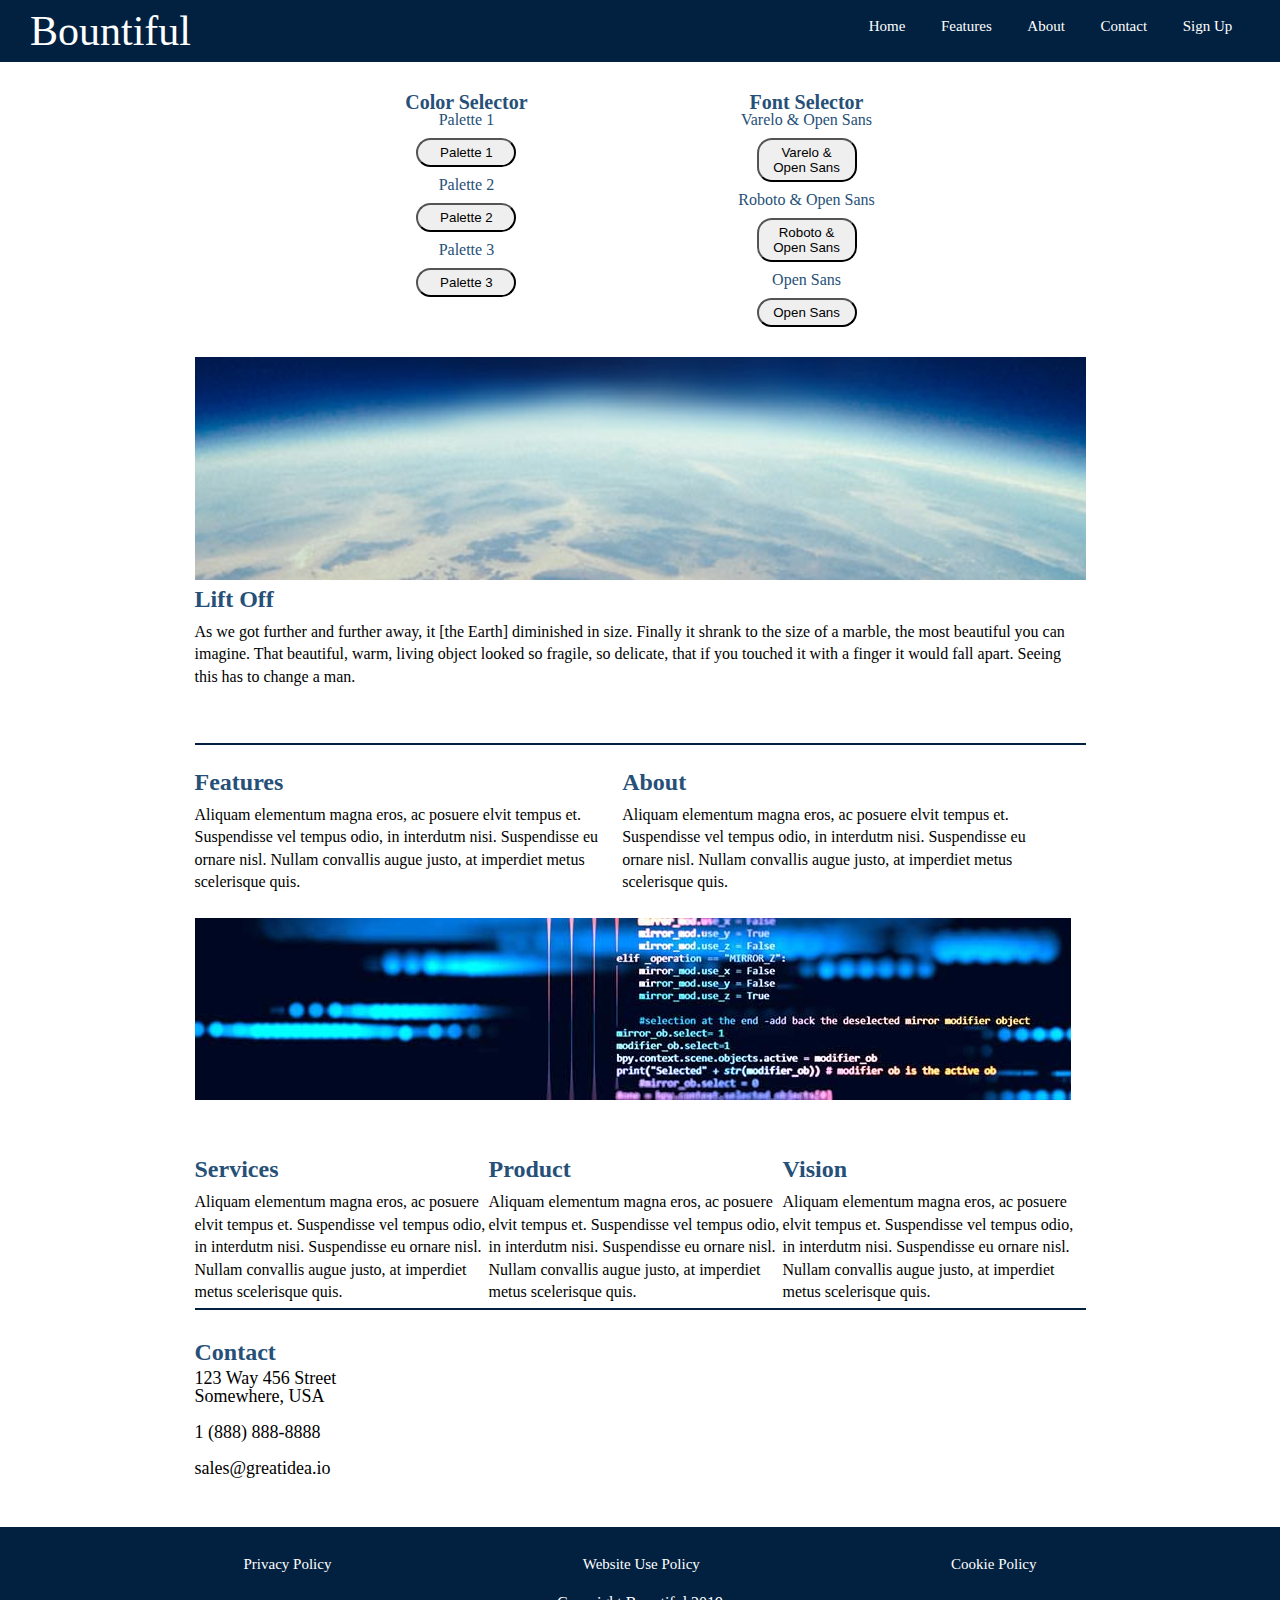
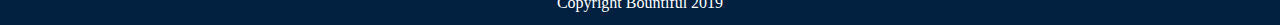
<file: index.html>
<!DOCTYPE html>
<html>
<head>
    <meta charset="utf-8" />
    <meta http-equiv="X-UA-Compatible" content="IE=edge">
    <title>Bountiful | Coordinator Storytelling App</title>
    <meta name="viewport" content="width=device-width, initial-scale=1">
    <link rel="stylesheet" type="text/css" media="screen" href="./css/index.css" />
    
</head>
<body>
    <header class="site-header">
    <div class="logo">Bountiful</div>    
        <nav class="mainNav">
            <a href="/">Home</a>
            <a href="./features.html">Features</a>
            <a href="#">About</a>
            <a href="#">Contact</a>
            <a href="#">Sign Up</a>
        </nav>
    </header>

    <div class="container home">
        <section class="design-selector">
            <div class="color-selector">
                <h3>Color Selector</h3>
                <a href="https://colorhunt.co/palette/141845">Palette 1</a>
                <button>Palette 1</button>
                <a href="https://colorhunt.co/palette/141846">Palette 2</a>
                <button>Palette 2</button>
                <a href="https://colorhunt.co/palette/141847">Palette 3</a>
                <button>Palette 3</button>

            </div>
            <div class="font-selector">
                <h3>Font Selector</h3>
                <a href="https://fonts.googleapis.com/css?family=Open+Sans:400,600,700|Varela+Round">Varelo & Open Sans</a>
                <button>Varelo & Open Sans</button>
                <a href="@import url('https://fonts.googleapis.com/css?family=Open+Sans:400,400i,600,600i,700,700i|Roboto:400,500,700');">Roboto
                    & Open Sans</a>
                <button>Roboto & Open Sans</button>
                <a href="https://fonts.googleapis.com/css?family=Open+Sans:400,500,600,700">Open Sans</a>
                <button>Open Sans</button>


            </div>
        </section>
        <section class="banner">
            <div class="image-wrapper hero-image-wrapper">
                <img src="./img/main-header.png" alt="SpaceWalkers Hero Image" class="hero-image">
            </div>
            <h2>Lift Off</h2>
            <p>As we got further and further away, it [the Earth] diminished in size. Finally it shrank to the size of a
                marble,
                the most beautiful you can imagine. That beautiful, warm, living object looked so fragile, so delicate, that if
                you
                touched it with a finger it would fall apart. Seeing this has to change a man.</p>
        </section>

        <section class="introduction">
            <div class="intro-column" id="features">
                <h2>Features</h2>
                <p>
                    Aliquam elementum magna eros, ac posuere elvit tempus et. Suspendisse vel tempus odio, in interdutm nisi.
                    Suspendisse
                    eu ornare nisl. Nullam convallis augue justo, at imperdiet metus scelerisque quis.
                </p>
            </div>
            <div class="intro-column" id="about">
                <h2>About</h2>
                <p>
                    Aliquam elementum magna eros, ac posuere elvit tempus et. Suspendisse vel tempus odio, in interdutm nisi.
                    Suspendisse
                    eu ornare nisl. Nullam convallis augue justo, at imperdiet metus scelerisque quis.
                </p>
            </div>
        </section>

        <div class="middle-image-wrapper">
            <img class="middle-img" src="img/mid-page-accent.jpg" alt="Image of code snippets across the screen">
        </div>

        <section class="product-and-services">
            <div class="p-and-s-column" id="services">
                <h2>Services</h2>
                <p>
                    Aliquam elementum magna eros, ac posuere elvit tempus et. Suspendisse vel tempus odio, in interdutm nisi.
                    Suspendisse
                    eu ornare nisl. Nullam convallis augue justo, at imperdiet metus scelerisque quis.
                </p>
            </div>
            <div class="p-and-s-column" id="product">
                <h2>Product</h2>
                <p>
                    Aliquam elementum magna eros, ac posuere elvit tempus et. Suspendisse vel tempus odio, in interdutm nisi.
                    Suspendisse
                    eu ornare nisl. Nullam convallis augue justo, at imperdiet metus scelerisque quis.
                </p>
            </div>
            <div class="p-and-s-column" id="vision">
                <h2>Vision</h2>
                <p>
                    Aliquam elementum magna eros, ac posuere elvit tempus et. Suspendisse vel tempus odio, in interdutm nisi.
                    Suspendisse
                    eu ornare nisl. Nullam convallis augue justo, at imperdiet metus scelerisque quis.
                </p>
            </div>
        </section>

        <section class="contact-info" id="contact">
            <h2>Contact</h2>
            <address>
                123 Way 456 Street<br>
                Somewhere, USA<br><br>
                <a href="tel:+1-888-888-8888">1 (888) 888-8888</a><br><br>
                <a href="mailto:sales@greatidea.io">sales@greatidea.io</a><br>
            </address>
        </section>

    </div>
    
 
    <footer class="page-footer">
        <nav class="footer">
            <a href="#">Privacy Policy</a>
            <a href="#">Website Use Policy</a>
            <a href="#">Cookie Policy</a>
        </nav>
        <p>Copyright Bountiful 2019</p>
    </footer>
    
    <script src="./js/index.js"></script>
</body>
</html>
</file>
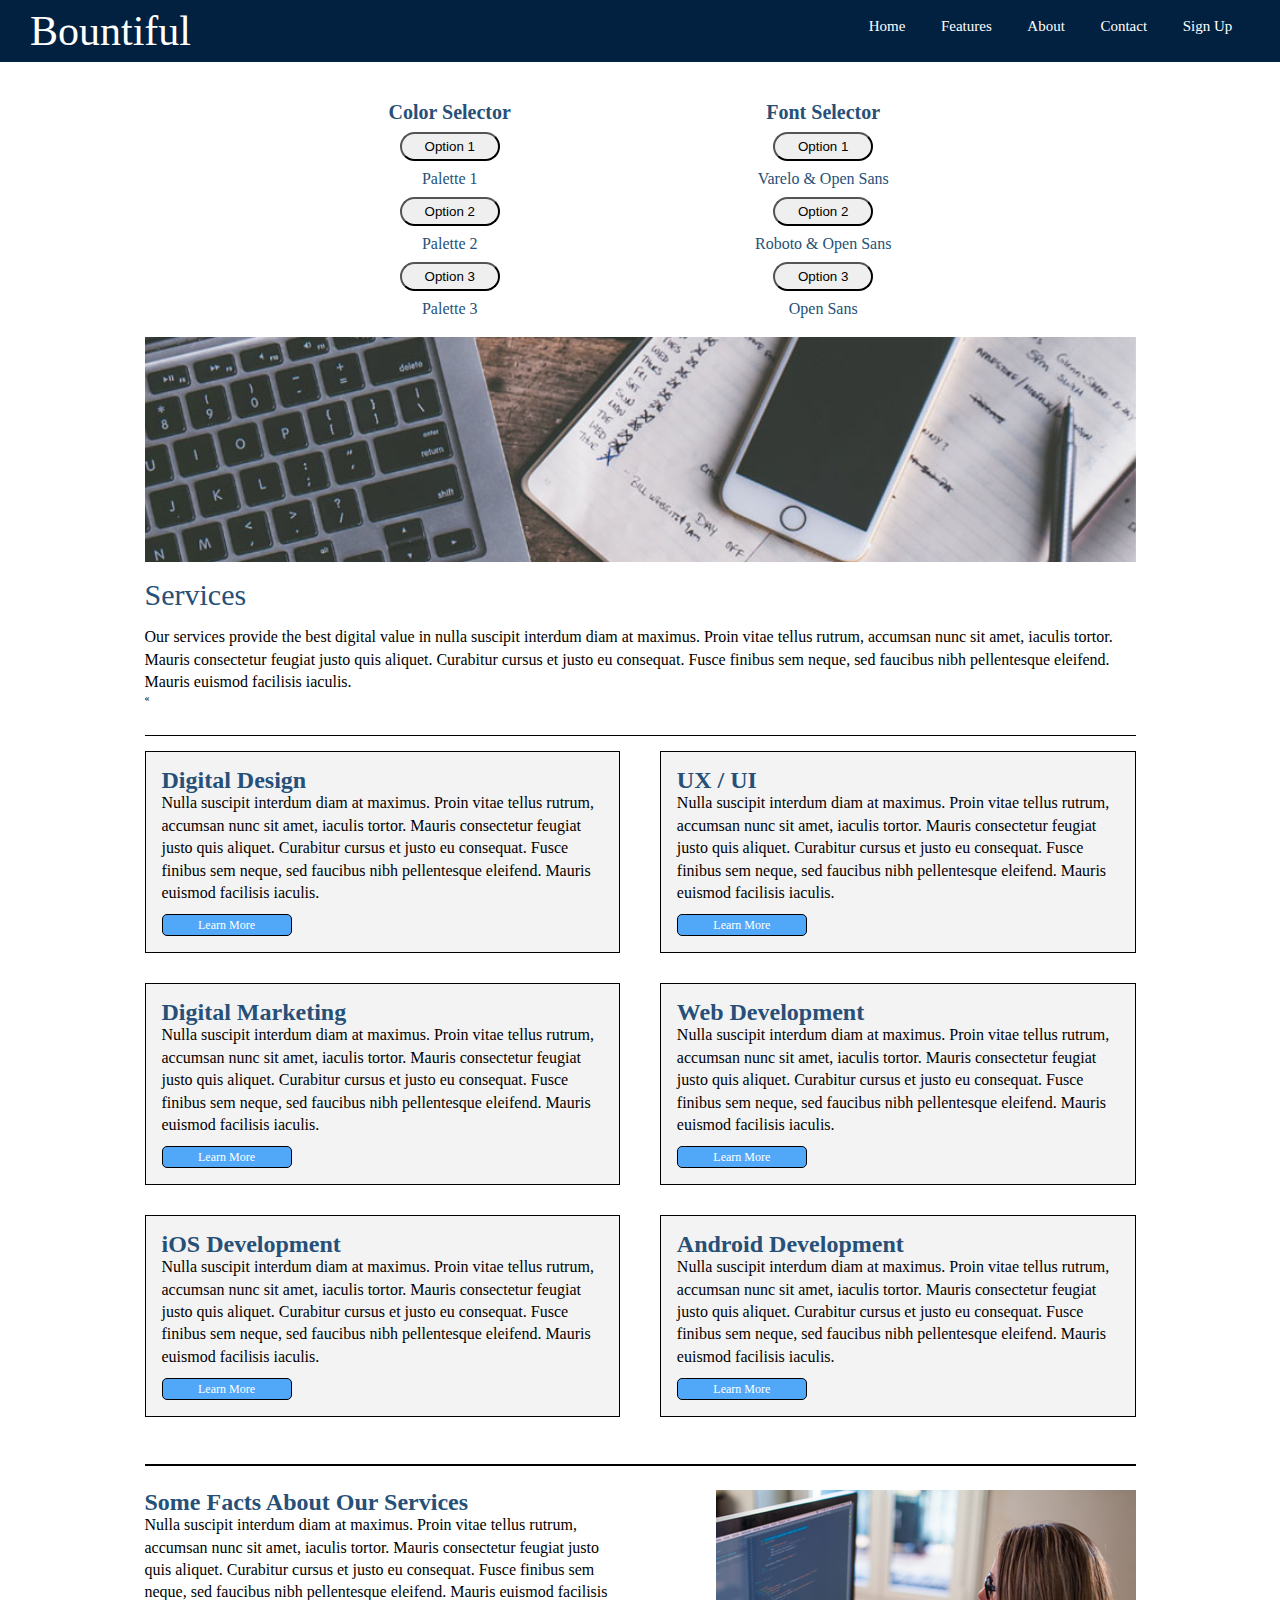
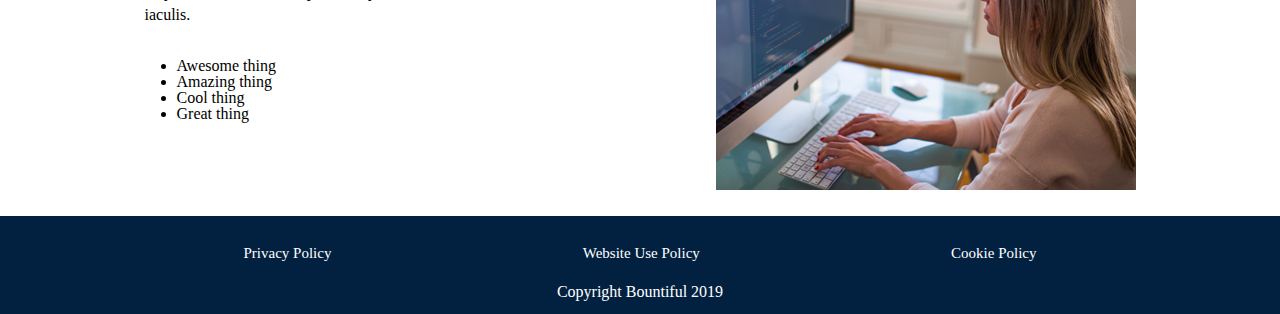
<file: features.html>
<!DOCTYPE html>
<html>
<head>
  <meta charset="utf-8" />
  <meta http-equiv="X-UA-Compatible" content="IE=edge">
  <title>Features | Coordinator Storytelling App</title>
  <meta name="viewport" content="width=device-width, initial-scale=1">
  <link rel="stylesheet" type="text/css" media="screen" href="./css/index.css" />
  
</head>
<body>
  <header class="site-header">
    <div class="logo">Bountiful</div>
    <nav class="mainNav">
      <a href="/">Home</a>
      <a href="./features.html">Features</a>
      <a href="#">About</a>
      <a href="#">Contact</a>
      <a href="#">Sign Up</a>
    </nav>
  </header>

  <div class="container services">

    <section class="design-selector">
      <div class="color-selector">
        <h3>Color Selector</h3>
        <button>Option 1</button>
        <a href="https://colorhunt.co/palette/141845">Palette 1</a>
        <button>Option 2</button>
        <a href="https://colorhunt.co/palette/141846">Palette 2</a>
        <button>Option 3</button>
        <a href="https://colorhunt.co/palette/141847">Palette 3</a>
      </div>
      <div class="font-selector">
        <h3>Font Selector</h3>
        <button>Option 1</button>
        <a href="https://fonts.googleapis.com/css?family=Open+Sans:400,600,700|Varela+Round">Varelo & Open Sans</a>
        <button>Option 2</button>
        <a
          href="@import url('https://fonts.googleapis.com/css?family=Open+Sans:400,400i,600,600i,700,700i|Roboto:400,500,700');">Roboto
          & Open Sans</a>
    
        <button>Option 3</button>
        <a href="https://fonts.googleapis.com/css?family=Open+Sans:400,500,600,700">Open Sans</a>
    
      </div>
    </section>
    
    <!-- Introduction -->
    <section class="svc-section services-intro">
      <div class="img-wrapper">
        <img class="services-header-img" src="img/services-header.jpg" alt="Our services header image">
      </div>
      <div class="services-into-text">
        <h1>Services</h1>
        <p>
          Our services provide the best digital value in nulla suscipit interdum diam at maximus. Proin vitae tellus
          rutrum,
          accumsan nunc sit amet, iaculis tortor. Mauris consectetur feugiat justo quis aliquet. Curabitur cursus et
          justo eu
          consequat. Fusce finibus sem neque, sed faucibus nibh pellentesque eleifend. Mauris euismod facilisis
          iaculis.
        </p>
      </div>
    </section>

    <!-- List of services  -->«
    <section class="svc-section services-list">
      <div class="service-item">
        <h2 class="service-name">Digital Design</h2>
        <p class="service-description">
          Nulla suscipit interdum diam at maximus. Proin vitae tellus rutrum, accumsan nunc sit amet, iaculis tortor.
          Mauris
          consectetur feugiat justo quis aliquet. Curabitur cursus et justo eu consequat. Fusce finibus sem neque,
          sed faucibus
          nibh pellentesque
          eleifend. Mauris euismod facilisis iaculis.
        </p>
        <div class="button svc-button">Learn More</div>
      </div>
      <div class="service-item">
        <h2 class="service-name">UX / UI</h2>
        <p class="service-description">
          Nulla suscipit interdum diam at maximus. Proin vitae tellus rutrum, accumsan nunc sit amet, iaculis tortor.
          Mauris
          consectetur feugiat justo quis aliquet. Curabitur cursus et justo eu consequat. Fusce finibus sem neque,
          sed faucibus
          nibh pellentesque eleifend. Mauris euismod facilisis iaculis.
        </p>
        <div class="button svc-button">Learn More</div>
      </div>
    
      <div class="service-item">
        <h2 class="service-name">Digital Marketing</h2>
        <p class="service-description">
          Nulla suscipit interdum diam at maximus. Proin vitae tellus rutrum, accumsan nunc sit amet, iaculis tortor.
          Mauris
          consectetur feugiat justo quis aliquet. Curabitur cursus et justo eu consequat. Fusce finibus sem neque,
          sed faucibus
          nibh pellentesque
          eleifend. Mauris euismod facilisis iaculis.
        </p>
        <div class="button svc-button">Learn More</div>
      </div>
    
      <div class="service-item">
        <h2 class="service-name">Web Development</h2>
        <p class="service-description">
          Nulla suscipit interdum diam at maximus. Proin vitae tellus rutrum, accumsan nunc sit amet, iaculis tortor.
          Mauris
          consectetur feugiat justo quis aliquet. Curabitur cursus et justo eu consequat. Fusce finibus sem neque,
          sed faucibus
          nibh pellentesque
          eleifend. Mauris euismod facilisis iaculis.
        </p>
        <div class="button svc-button">Learn More</div>
      </div>
    
      <div class="service-item">
        <h2 class="service-name">iOS Development</h2>
        <p class="service-description">
          Nulla suscipit interdum diam at maximus. Proin vitae tellus rutrum, accumsan nunc sit amet, iaculis tortor.
          Mauris
          consectetur feugiat justo quis aliquet. Curabitur cursus et justo eu consequat. Fusce finibus sem neque,
          sed faucibus
          nibh pellentesque eleifend. Mauris euismod facilisis iaculis.
        </p>
        <div class="button svc-button">Learn More</div>
      </div>
    
      <div class="service-item">
        <h2 class="service-name">Android Development</h2>
        <p class="service-description">
          Nulla suscipit interdum diam at maximus. Proin vitae tellus rutrum, accumsan nunc sit amet, iaculis tortor.
          Mauris
          consectetur feugiat justo quis aliquet. Curabitur cursus et justo eu consequat. Fusce finibus sem neque,
          sed faucibus
          nibh pellentesque eleifend. Mauris euismod facilisis iaculis.
        </p>
        <div class="button svc-button">Learn More</div>
      </div>
    
    </section>

    <!-- About services -->
    <section class="svc-section about-services">
      <div class="about-services-text">
        <h2 class="about-heading">Some Facts About Our Services</h2>
        <p>Nulla suscipit interdum diam at maximus. Proin vitae tellus rutrum, accumsan nunc sit amet, iaculis
          tortor. Mauris
          consectetur feugiat justo quis aliquet. Curabitur cursus et justo eu consequat. Fusce finibus sem neque,
          sed faucibus
          nibh pellentesque eleifend. Mauris euismod facilisis iaculis.</p>
        <ul>
          <li>Awesome thing</li>
          <li>Amazing thing</li>
          <li>Cool thing</li>
          <li>Great thing</li>
        </ul>
      </div>
      <div class="services-info-img-wrapper">
        <img class="services-info-img" src="img/services-info.png" alt="one of our employees hard at work">
      </div>
    
    </section>

  </div>

  <footer class="page-footer">
    <nav class="footer">
      <a href="#">Privacy Policy</a>
      <a href="#">Website Use Policy</a>
      <a href="#">Cookie Policy</a>
    </nav>
    <p>Copyright Bountiful 2019</p>
  </footer>

  <script src="./js/index.js"></script>
</body>
</html>
</file>
<file: css/index.css>
/* http://meyerweb.com/eric/tools/css/reset/ 
   v2.0 | 20110126
   License: none (public domain)
*/
html,
body,
div,
span,
applet,
object,
iframe,
h1,
h2,
h3,
h4,
h5,
h6,
p,
blockquote,
pre,
a,
abbr,
acronym,
address,
big,
cite,
code,
del,
dfn,
em,
img,
ins,
kbd,
q,
s,
samp,
small,
strike,
strong,
sub,
sup,
tt,
var,
b,
u,
i,
center,
dl,
dt,
dd,
ol,
ul,
li,
fieldset,
form,
label,
legend,
table,
caption,
tbody,
tfoot,
thead,
tr,
th,
td,
article,
aside,
canvas,
details,
embed,
figure,
figcaption,
footer,
header,
hgroup,
menu,
nav,
output,
ruby,
section,
summary,
time,
mark,
audio,
video {
  margin: 0;
  padding: 0;
  border: 0;
  font-size: 100%;
  font: inherit;
  vertical-align: baseline;
}
/* HTML5 display-role reset for older browsers */
article,
aside,
details,
figcaption,
figure,
footer,
header,
hgroup,
menu,
nav,
section {
  display: block;
}
body {
  line-height: 1;
}
ol,
ul {
  list-style: none;
}
blockquote,
q {
  quotes: none;
}
blockquote:before,
blockquote:after,
q:before,
q:after {
  content: '';
  content: none;
}
table {
  border-collapse: collapse;
  border-spacing: 0;
}
* {
  box-sizing: border-box;
}
html {
  font-size: 62.5%;
}
h1,
h2,
h3,
h4,
h5 {
  color: #265077;
}
h2 {
  font-size: 2.4rem;
  font-weight: bold;
}
h3 {
  font-size: 2rem;
  font-weight: bold;
}
p {
  font-size: 1.6rem;
  line-height: 1.4;
}
.container {
  max-width: 991px;
  width: 100%;
  margin: 0 auto;
}
/* Montserrat & Lato */
@font-face {
  font-family: 'Lato';
  font-style: normal;
  font-weight: 400;
  src: local('Lato Regular'), local('Lato-Regular'), url(https://fonts.gstatic.com/s/lato/v14/S6uyw4BMUTPHjx4wWw.ttf) format('truetype');
}
@font-face {
  font-family: 'Montserrat';
  font-style: normal;
  font-weight: 400;
  src: local('Montserrat Regular'), local('Montserrat-Regular'), url(https://fonts.gstatic.com/s/montserrat/v12/JTUSjIg1_i6t8kCHKm459Wlhzg.ttf) format('truetype');
}
@font-face {
  font-family: 'Montserrat';
  font-style: normal;
  font-weight: 500;
  src: local('Montserrat Medium'), local('Montserrat-Medium'), url(https://fonts.gstatic.com/s/montserrat/v12/JTURjIg1_i6t8kCHKm45_ZpC3gnD-w.ttf) format('truetype');
}
@font-face {
  font-family: 'Montserrat';
  font-style: normal;
  font-weight: 600;
  src: local('Montserrat SemiBold'), local('Montserrat-SemiBold'), url(https://fonts.gstatic.com/s/montserrat/v12/JTURjIg1_i6t8kCHKm45_bZF3gnD-w.ttf) format('truetype');
}
@font-face {
  font-family: 'Montserrat';
  font-style: normal;
  font-weight: 700;
  src: local('Montserrat Bold'), local('Montserrat-Bold'), url(https://fonts.gstatic.com/s/montserrat/v12/JTURjIg1_i6t8kCHKm45_dJE3gnD-w.ttf) format('truetype');
}
/* Roboto Slab & Open Sans */
@font-face {
  font-family: 'Open Sans';
  font-style: normal;
  font-weight: 400;
  src: local('Open Sans Regular'), local('OpenSans-Regular'), url(https://fonts.gstatic.com/s/opensans/v15/mem8YaGs126MiZpBA-UFVZ0e.ttf) format('truetype');
}
@font-face {
  font-family: 'Roboto Slab';
  font-style: normal;
  font-weight: 400;
  src: local('Roboto Slab Regular'), local('RobotoSlab-Regular'), url(https://fonts.gstatic.com/s/robotoslab/v7/BngMUXZYTXPIvIBgJJSb6ufN5qA.ttf) format('truetype');
}
@font-face {
  font-family: 'Roboto Slab';
  font-style: normal;
  font-weight: 700;
  src: local('Roboto Slab Bold'), local('RobotoSlab-Bold'), url(https://fonts.gstatic.com/s/robotoslab/v7/BngRUXZYTXPIvIBgJJSb6u92w7CGwRg.ttf) format('truetype');
}
/* Roboto & Open Sans */
@font-face {
  font-family: 'Open Sans';
  font-style: italic;
  font-weight: 400;
  src: local('Open Sans Italic'), local('OpenSans-Italic'), url(https://fonts.gstatic.com/s/opensans/v15/mem6YaGs126MiZpBA-UFUK0Zdcg.ttf) format('truetype');
}
@font-face {
  font-family: 'Open Sans';
  font-style: italic;
  font-weight: 600;
  src: local('Open Sans SemiBold Italic'), local('OpenSans-SemiBoldItalic'), url(https://fonts.gstatic.com/s/opensans/v15/memnYaGs126MiZpBA-UFUKXGUdhrIqY.ttf) format('truetype');
}
@font-face {
  font-family: 'Open Sans';
  font-style: italic;
  font-weight: 700;
  src: local('Open Sans Bold Italic'), local('OpenSans-BoldItalic'), url(https://fonts.gstatic.com/s/opensans/v15/memnYaGs126MiZpBA-UFUKWiUNhrIqY.ttf) format('truetype');
}
@font-face {
  font-family: 'Open Sans';
  font-style: normal;
  font-weight: 400;
  src: local('Open Sans Regular'), local('OpenSans-Regular'), url(https://fonts.gstatic.com/s/opensans/v15/mem8YaGs126MiZpBA-UFVZ0e.ttf) format('truetype');
}
@font-face {
  font-family: 'Open Sans';
  font-style: normal;
  font-weight: 600;
  src: local('Open Sans SemiBold'), local('OpenSans-SemiBold'), url(https://fonts.gstatic.com/s/opensans/v15/mem5YaGs126MiZpBA-UNirkOUuhs.ttf) format('truetype');
}
@font-face {
  font-family: 'Open Sans';
  font-style: normal;
  font-weight: 700;
  src: local('Open Sans Bold'), local('OpenSans-Bold'), url(https://fonts.gstatic.com/s/opensans/v15/mem5YaGs126MiZpBA-UN7rgOUuhs.ttf) format('truetype');
}
@font-face {
  font-family: 'Roboto';
  font-style: normal;
  font-weight: 400;
  src: local('Roboto'), local('Roboto-Regular'), url(https://fonts.gstatic.com/s/roboto/v18/KFOmCnqEu92Fr1Mu4mxP.ttf) format('truetype');
}
@font-face {
  font-family: 'Roboto';
  font-style: normal;
  font-weight: 500;
  src: local('Roboto Medium'), local('Roboto-Medium'), url(https://fonts.gstatic.com/s/roboto/v18/KFOlCnqEu92Fr1MmEU9fBBc9.ttf) format('truetype');
}
@font-face {
  font-family: 'Roboto';
  font-style: normal;
  font-weight: 700;
  src: local('Roboto Bold'), local('Roboto-Bold'), url(https://fonts.gstatic.com/s/roboto/v18/KFOlCnqEu92Fr1MmWUlfBBc9.ttf) format('truetype');
}
/* Varela & Open Sans */
@font-face {
  font-family: 'Open Sans';
  font-style: normal;
  font-weight: 400;
  src: local('Open Sans Regular'), local('OpenSans-Regular'), url(https://fonts.gstatic.com/s/opensans/v15/mem8YaGs126MiZpBA-UFVZ0e.ttf) format('truetype');
}
@font-face {
  font-family: 'Open Sans';
  font-style: normal;
  font-weight: 600;
  src: local('Open Sans SemiBold'), local('OpenSans-SemiBold'), url(https://fonts.gstatic.com/s/opensans/v15/mem5YaGs126MiZpBA-UNirkOUuhs.ttf) format('truetype');
}
@font-face {
  font-family: 'Open Sans';
  font-style: normal;
  font-weight: 700;
  src: local('Open Sans Bold'), local('OpenSans-Bold'), url(https://fonts.gstatic.com/s/opensans/v15/mem5YaGs126MiZpBA-UN7rgOUuhs.ttf) format('truetype');
}
@font-face {
  font-family: 'Varela Round';
  font-style: normal;
  font-weight: 400;
  src: local('Varela Round Regular'), local('VarelaRound-Regular'), url(https://fonts.gstatic.com/s/varelaround/v10/w8gdH283Tvk__Lua32TysjIfp8uK.ttf) format('truetype');
}
.site-header {
  width: 100%;
  display: flex;
  flex-direction: row;
  justify-content: space-between;
  align-items: center;
  color: #FFFFFF;
  background: #022140;
  padding: 10px 30px;
  z-index: 2;
}
.site-header .logo {
  font-size: 4.2rem;
  color: #FFFFFF;
}
@media (max-width: 500px) {
  .site-header .logo {
    font-size: 4rem;
  }
}
.site-header nav {
  display: flex;
  flex-direction: row;
  justify-content: space-evenly;
  align-items: normal;
  margin-bottom: 10px;
}
.site-header nav a {
  margin: 0 1.39vw;
  text-decoration: none;
  font-size: 1.5rem;
  font-weight: semi-bold;
  color: #FFFFFF;
  white-space: nowrap;
}
@media (max-width: 500px) {
  .site-header nav a {
    margin: 0 2.78vw;
  }
}
.page-footer {
  width: 100%;
  display: flex;
  flex-direction: column;
  justify-content: normal;
  align-items: center;
  padding: 10px;
  color: #FFFFFF;
  background: #022140;
}
.page-footer nav {
  display: flex;
  flex-direction: row;
  justify-content: space-evenly;
  align-items: normal;
  width: 100%;
  margin: 20px 0;
}
@media (max-width: 500px) {
  .page-footer nav {
    display: flex;
    flex-direction: column;
    justify-content: normal;
    align-items: center;
  }
}
.page-footer nav a {
  margin: 0 1.39vw;
  text-decoration: none;
  font-size: 1.5rem;
  font-weight: semi-bold;
  color: #FFFFFF;
  white-space: nowrap;
}
@media (max-width: 500px) {
  .page-footer nav a {
    width: 95%;
    padding: 20px 0;
    margin: 0 2.78vw;
    text-align: center;
  }
}
.design-selector {
  display: flex;
  flex-direction: row;
  justify-content: space-evenly;
  align-items: normal;
  margin: 0 auto;
  margin-bottom: 20px;
}
.design-selector div {
  display: flex;
  flex-direction: column;
  justify-content: normal;
  align-items: center;
}
.design-selector div button {
  width: 100px;
  margin: 10px 0;
  padding: 5px;
  border-radius: 15px;
  cursor: pointer;
}
.design-selector div a {
  color: #265077;
  font-size: 1.6rem;
  text-decoration: none;
}
.design-selector div a:visited {
  color: inherit;
}
.home {
  margin: 20px auto;
  padding: 10px 50px;
}
.home * h2 {
  margin: 5px 0;
}
.home * p {
  padding: 5px 0;
}
.home .banner {
  margin-top: 10px;
  margin-bottom: 50px;
}
.home .banner .hero-image-wrapper img {
  width: 100%;
  height: auto;
}
@media (max-width: 500px) {
  .home .banner .hero-image-wrapper img {
    border-radius: 5px;
  }
}
@media (max-width: 500px) {
  .home .banner .hero-image-wrapper {
    height: 30%;
  }
}
.home .introduction {
  display: flex;
  padding-top: 20px;
  border-top: 2px solid #022140;
}
.home .introduction .intro-column {
  flex: 0 0 48%;
}
.home .introduction .intro-column:first-child {
  margin-left: 0;
}
.home .middle-image-wrapper {
  margin: 20px auto;
}
.home .product-and-services {
  display: flex;
  margin: 30px 0;
  padding-top: 20px;
  border-bottom: 2px solid #022140;
}
.home .product-and-services .p-and-s-column {
  flex: 0 0 33%;
}
.home .contact-info {
  margin: 20px 0;
}
.home .contact-info address {
  font-size: 1.8rem;
  line-height: 1;
}
.home .contact-info address a {
  color: black;
  text-decoration: none;
}
.home .contact-info address a:hover {
  text-decoration: underline;
}
/*----Services Page------*/
.services {
  margin-top: 40px;
}
.services img {
  width: 100%;
  height: auto;
}
@media (max-width: 500px) {
  .services img {
    border-radius: 5px;
  }
}
.services .services-into-text h1 {
  margin: 16px 0;
  font-size: 3rem;
}
.services .services-list {
  display: flex;
  flex-wrap: wrap;
  justify-content: space-between;
  border-top: 1px solid black;
  margin: 32px auto;
}
.services .services-list .service-item {
  flex: 0 0 48%;
  border: 1px solid black;
  padding: 16px;
  margin: 1.5rem 0;
  background: #F4F3F4;
}
.services .services-list .svc-button {
  width: 130px;
  padding: 4px 32px;
  margin-top: 1rem;
  border: 1px solid black;
  border-radius: 5px;
  text-align: center;
  color: #FFFFFF;
  background: #51A7F8;
  font-size: 1.2rem;
  cursor: pointer;
  transition: transform 0.3s;
}
.services .services-list .svc-button:hover {
  color: #FFFFFF;
  background: #022140;
  border: 1px solid #022140;
  transform: scale(1.15);
}
.services .about-services {
  display: flex;
  justify-content: space-between;
  border-top: 2px solid black;
}
.services .about-services ul {
  list-style-type: disc;
  font-size: 1.6rem;
  margin: 2.5vw;
}
.services .about-services-text,
.services .services-info-img {
  flex: 0 0 48%;
  margin: 24px 0;
}
</file>
